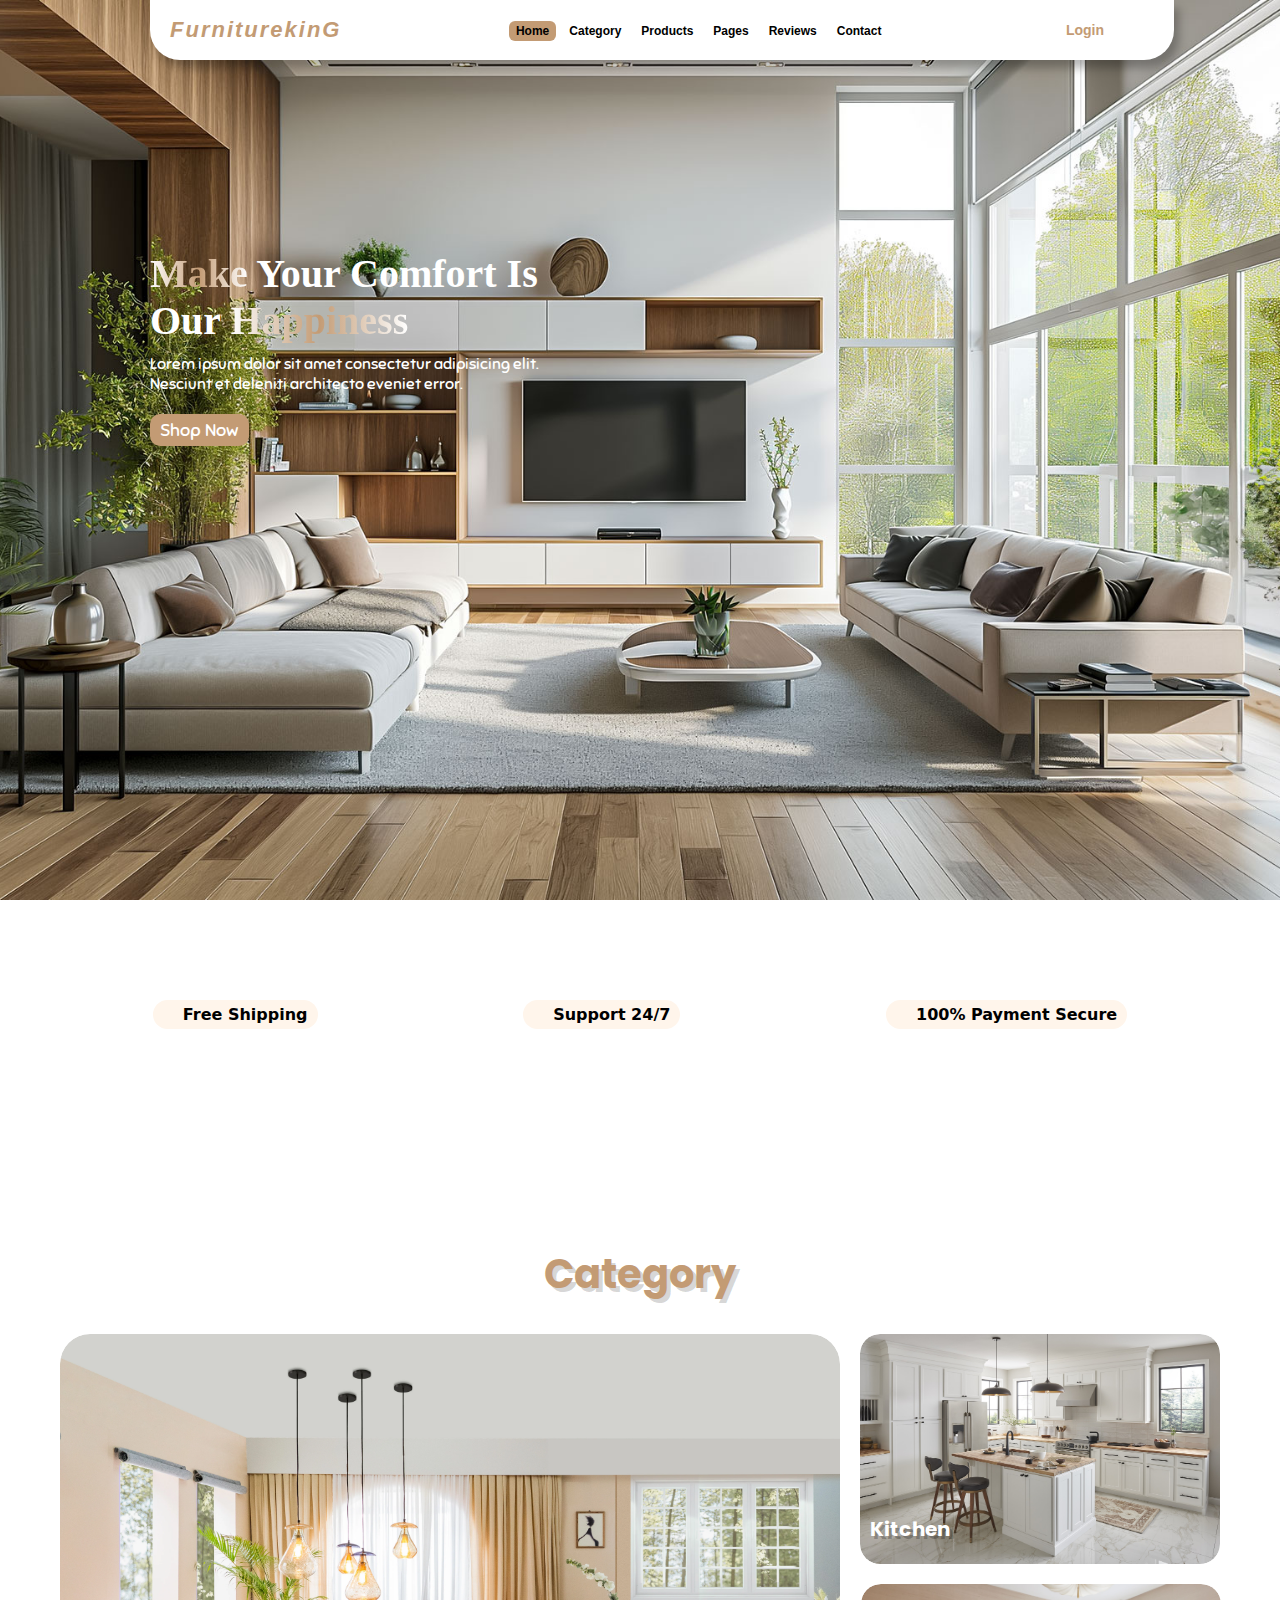
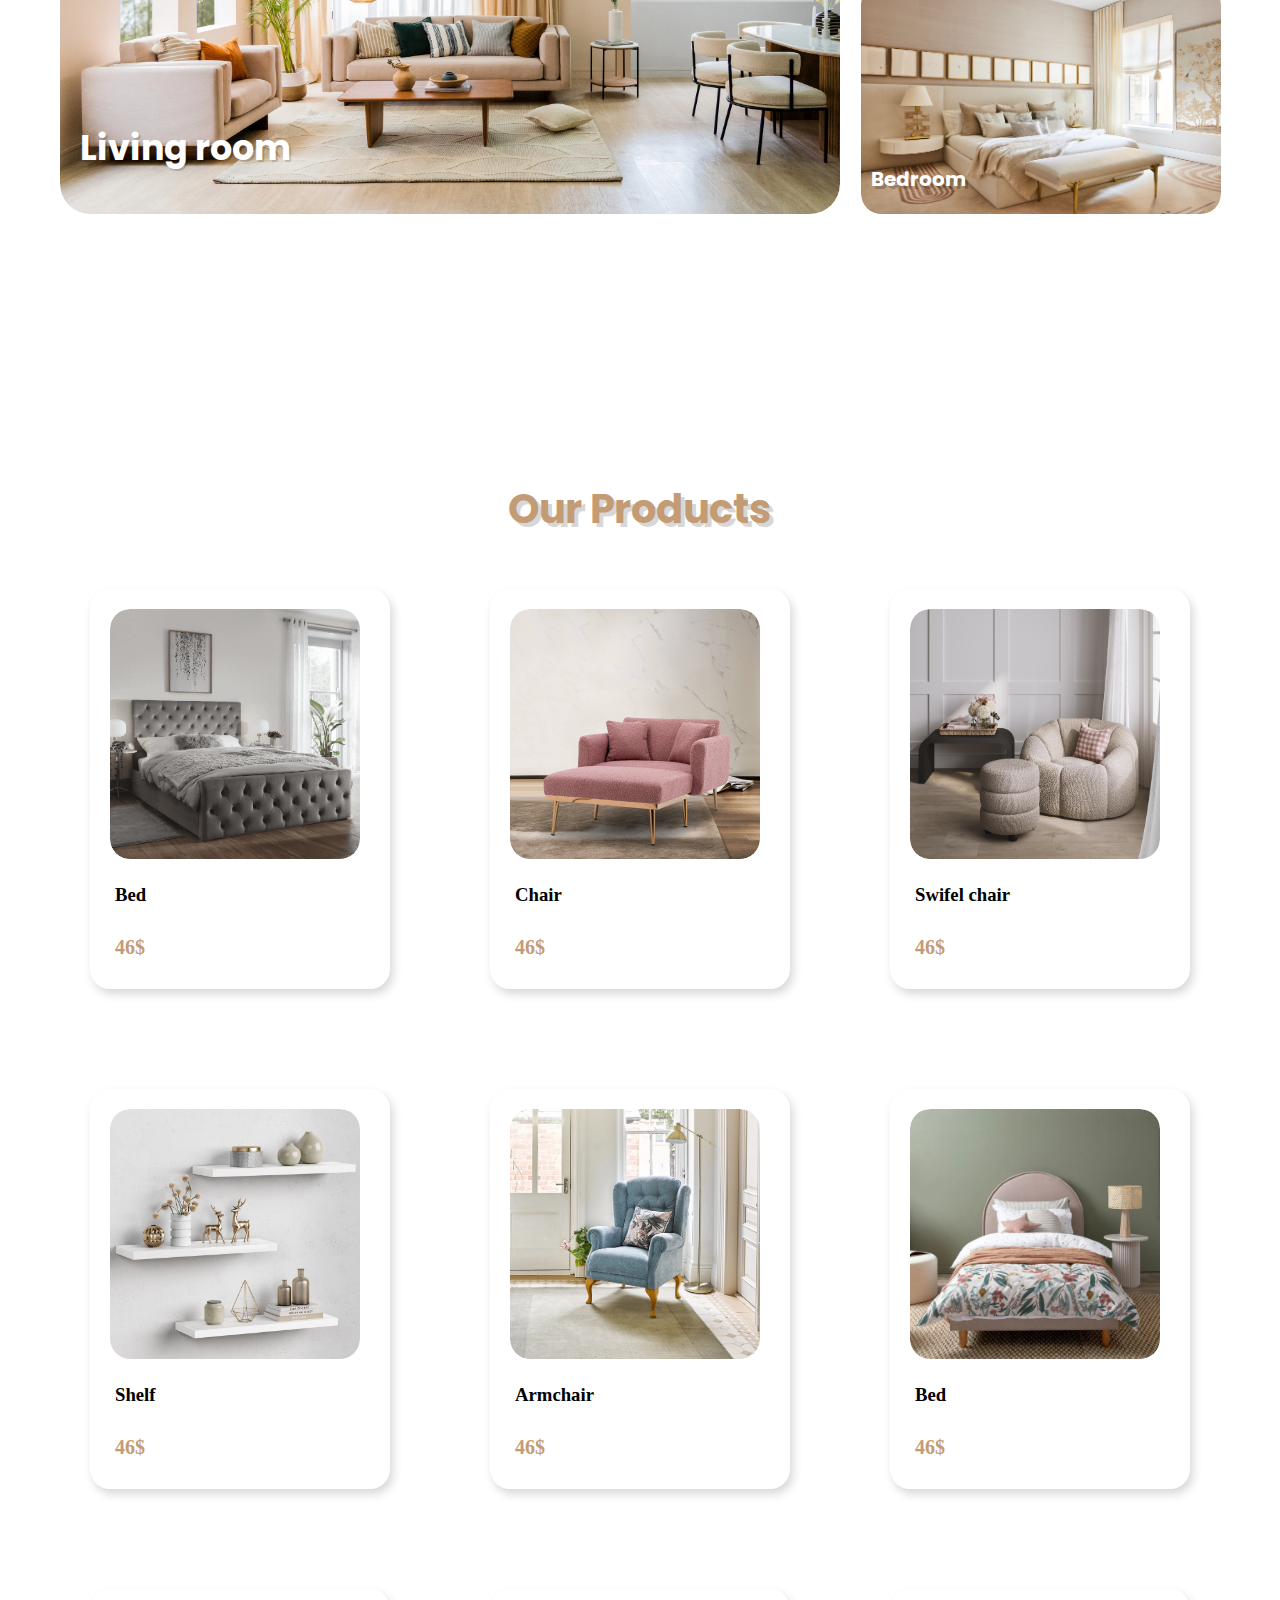
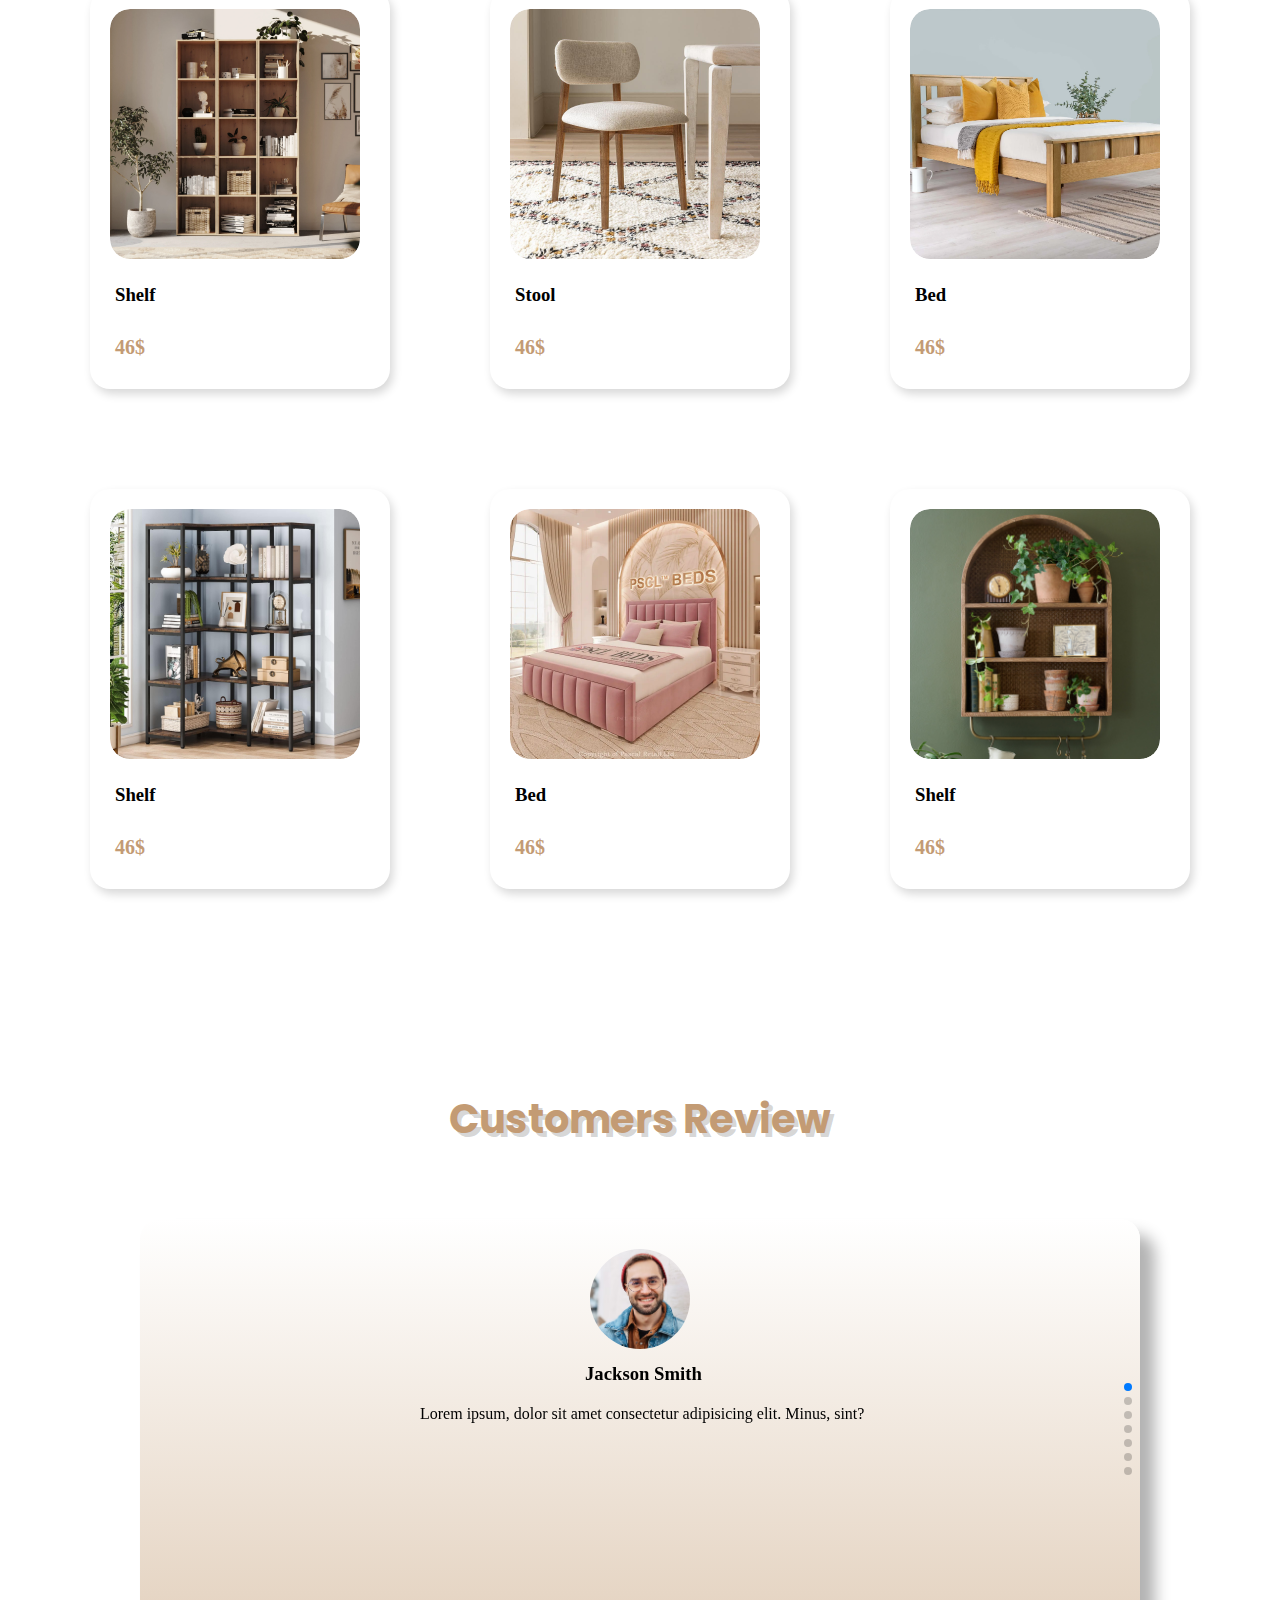
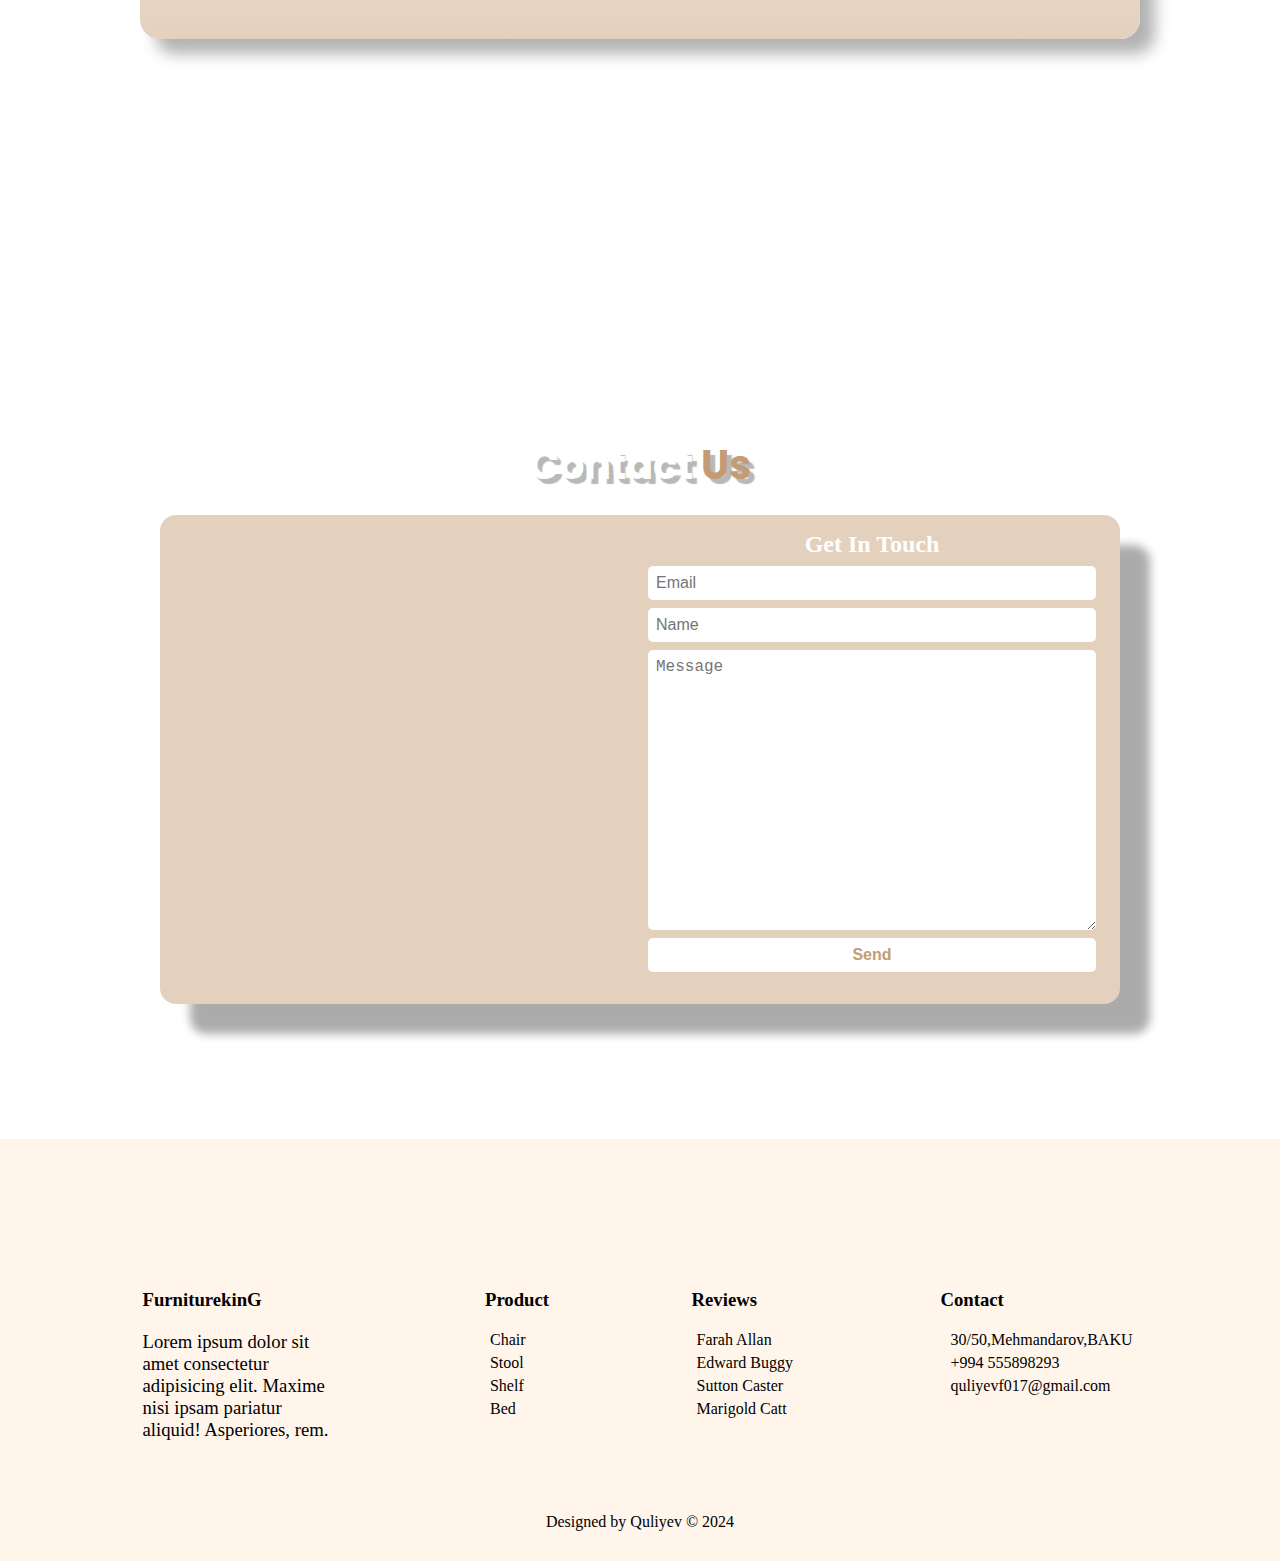
<file: index.html>
<!DOCTYPE html>
<html lang="en">

<head>
    <meta charset="UTF-8">
    <meta name="viewport" content="width=device-width, initial-scale=1.0">
    <title>FurniturekinG</title>
    <link rel="stylesheet" href="./src/css/main.css">
    <link rel="stylesheet" href="https://cdnjs.cloudflare.com/ajax/libs/font-awesome/6.7.1/css/all.min.css"
        integrity="sha512-5Hs3dF2AEPkpNAR7UiOHba+lRSJNeM2ECkwxUIxC1Q/FLycGTbNapWXB4tP889k5T5Ju8fs4b1P5z/iB4nMfSQ=="
        crossorigin="anonymous" referrerpolicy="no-referrer" />
    <link rel="stylesheet" href="https://cdn.jsdelivr.net/npm/swiper@11/swiper-bundle.min.css" />
</head>

<body>
    <div class="nav">
        <div class="nav_left">
            <h1> FurniturekinG<i style="color: rgba(195, 155, 116); font-size: 10px;" class="fa-solid fa-crown"></i>
            </h1>
        </div>
        <div id="menu_content" class="nav_right">
            <ul>
                <i id="close_menu" class="fa-solid fa-x"></i>
                <li><a class="link active_navbar" href="#Home">Home</a></li>
                <li><a class="link" href="#Category">Category</a></li>
                <li><a class="link" href="#Products">Products</a></li>
                <li>
                    <a class="drop link" href="">Pages <i class="fa-solid fa-caret-down"></i></a>
                    <div class="dropdown">
                        <ul>
                            <li class="drop13"><a href="./src/html/About.html">About</a></li>
                            <li class="drop13"><a href="./src/html/brands.html">Brands</a></li>
                            <li class="drop13"><a href="./src/html/faqs.html">FAQs</a></li>
                        </ul>
                    </div>
                </li>
                <li class="margina"><a class="link" href="#Reviews">Reviews</a></li>
                <li><a class="link" href="#Contact">Contact</a></li>
            </ul>
        </div>
        <div class="Login">
            <a id="login" href="./src/html/Login.html">Login</a>
            <i id="menu_btn" class="fa-solid fa-bars"></i>
        </div>

    </div>

    <div class="section1" id="Home">
        <div class="section1_content">
            <h1><u>Make</u> Your Comfort Is Our <u>Happiness</u></h1>
            <p>Lorem ipsum dolor sit amet consectetur adipisicing elit. Nesciunt et deleniti architecto eveniet error.
            </p>
            <button class="btn"><a href="#Products">Shop Now</a></button>
        </div>
    </div>

    <div class="section2">
        <div class="section2_part">
            <i class="fa-solid fa-plane"></i>
            <h3>Free Shipping</h3>
        </div>
        <div class="section2_part">
            <i class="fa-solid fa-info"></i>
            <h3>Support 24/7</h3>
        </div>
        <div class="section2_part">
            <i class="fa-regular fa-credit-card"></i>
            <h3>100% Payment Secure</h3>
        </div>
    </div>

    <div class="section3" id="Category">
        <h1>Category</h1>
        <div class="section3_container">
            <div class="section3_left">
                <img class="image3_1" src="./src/assest/images/living room.webp" alt="">
                <h2 class="text1">Living room</h2>
            </div>
            <div class="section3_right">
                <div class="section3_right_part">
                    <img class="image3_2" src="./src/assest/images/kitchen2.jpg" alt="">
                    <h3 class="text2">Kitchen</h3>
                </div>
                <div class="section3_right_part part2">
                    <img class="image3_3" src="./src/assest/images/bedroom.jpg" alt="">
                    <h3 class="text2">Bedroom</h3>
                </div>
            </div>
        </div>
    </div>

    <div class="section4" id="Products">
        <h1>Our Products</h1>
        <div class="section4_shop">
            <div class="section4_card">
                <div class="imageh">
                    <img src="./src/assest/images/card8.webp" alt="">
                </div>
                <div class="section4_card_content">
                    <h3>Bed</h3>
                    <div class="section4_icons">
                        <i class="fa-solid fa-star"></i><i class="fa-solid fa-star"></i><i
                            class="fa-solid fa-star"></i><i class="fa-regular fa-star-half-stroke"></i><i
                            class="fa-regular fa-star"></i>
                    </div>
                </div>
                <div class="card_footer">
                    <p>46$</p><i class="fa-solid fa-cart-shopping"></i>
                </div>
            </div>
            <div class="section4_card">
                <div class="imageh">
                    <img src="./src/assest/images/card2.jpg" alt="">
                </div>
                <div class="section4_card_content">
                    <h3>Chair</h3>
                    <div class="section4_icons">
                        <i class="fa-solid fa-star"></i><i class="fa-solid fa-star"></i><i
                            class="fa-regular fa-star-half-stroke"></i><i class="fa-regular fa-star"></i><i
                            class="fa-regular fa-star"></i>
                    </div>
                </div>
                <div class="card_footer">
                    <p>46$</p><i class="fa-solid fa-cart-shopping"></i>
                </div>
            </div>
            <div class="section4_card">
                <div class="imageh">
                    <img src="./src/assest/images/card5.jpg" alt="">
                </div>
                <div class="section4_card_content">
                    <h3>Swifel chair</h3>
                    <div class="section4_icons">
                        <i class="fa-solid fa-star"></i><i class="fa-solid fa-star"></i><i
                            class="fa-solid fa-star"></i><i class="fa-solid fa-star"></i><i
                            class="fa-regular fa-star-half-stroke"></i>
                    </div>
                </div>
                <div class="card_footer">
                    <p>46$</p><i class="fa-solid fa-cart-shopping"></i>
                </div>
            </div>
            <div class="section4_card">
                <div class="imageh">
                    <img src="./src/assest/images/card11.jpg" alt="">
                </div>
                <div class="section4_card_content">
                    <h3>Shelf</h3>
                    <div class="section4_icons">
                        <i class="fa-solid fa-star"></i><i class="fa-solid fa-star"></i><i
                            class="fa-solid fa-star"></i><i class="fa-regular fa-star"></i><i
                            class="fa-regular fa-star"></i>
                    </div>
                </div>
                <div class="card_footer">
                    <p>46$</p><i class="fa-solid fa-cart-shopping"></i>
                </div>
            </div>
            <div class="section4_card">
                <div class="imageh">
                    <img src="./src/assest/images/armchair.webp" alt="">
                </div>
                <div class="section4_card_content">
                    <h3>Armchair</h3>
                    <div class="section4_icons">
                        <i class="fa-solid fa-star"></i><i class="fa-solid fa-star"></i><i
                            class="fa-solid fa-star"></i><i class="fa-regular fa-star"></i><i
                            class="fa-regular fa-star"></i>
                    </div>
                </div>
                <div class="card_footer">
                    <p>46$</p><i class="fa-solid fa-cart-shopping"></i>
                </div>
            </div>
            <div class="section4_card">
                <div class="imageh">
                    <img src="./src/assest/images/card9.webp" alt="">
                </div>
                <div class="section4_card_content">
                    <h3>Bed</h3>
                    <div class="section4_icons">
                        <i class="fa-solid fa-star"></i><i class="fa-solid fa-star"></i><i
                            class="fa-solid fa-star"></i><i class="fa-regular fa-star-half-stroke"></i><i
                            class="fa-regular fa-star"></i>
                    </div>
                </div>
                <div class="card_footer">
                    <p>46$</p><i class="fa-solid fa-cart-shopping"></i>
                </div>
            </div>
            <div class="section4_card">
                <div class="imageh">
                    <img src="./src/assest/images/card12.webp" alt="">
                </div>
                <div class="section4_card_content">
                    <h3>Shelf</h3>
                    <div class="section4_icons">
                        <i class="fa-solid fa-star"></i><i class="fa-solid fa-star"></i><i
                            class="fa-solid fa-star"></i><i class="fa-regular fa-star"></i><i
                            class="fa-regular fa-star"></i>
                    </div>
                </div>
                <div class="card_footer">
                    <p>46$</p><i class="fa-solid fa-cart-shopping"></i>
                </div>
            </div>
            <div class="section4_card">
                <div class="imageh">
                    <img src="./src/assest/images/card6.jpg" alt="">
                </div>
                <div class="section4_card_content">
                    <h3>Stool</h3>
                    <div class="section4_icons">
                        <i class="fa-solid fa-star"></i><i class="fa-solid fa-star"></i><i
                            class="fa-regular fa-star"></i><i class="fa-regular fa-star"></i><i
                            class="fa-regular fa-star"></i>
                    </div>
                </div>
                <div class="card_footer">
                    <p>46$</p><i class="fa-solid fa-cart-shopping"></i>
                </div>
            </div>
            <div class="section4_card">
                <div class="imageh">
                    <img src="./src/assest/images/card10.webp" alt="">
                </div>
                <div class="section4_card_content">
                    <h3>Bed</h3>
                    <div class="section4_icons">
                        <i class="fa-solid fa-star"></i><i class="fa-solid fa-star"></i><i
                            class="fa-solid fa-star"></i><i class="fa-regular fa-star-half-stroke"></i><i
                            class="fa-regular fa-star"></i>
                    </div>
                </div>
                <div class="card_footer">
                    <p>46$</p><i class="fa-solid fa-cart-shopping"></i>
                </div>
            </div>
            <div class="section4_card">
                <div class="imageh">
                    <img src="./src/assest/images/card14.jpg" alt="">
                </div>
                <div class="section4_card_content">
                    <h3>Shelf</h3>
                    <div class="section4_icons">
                        <i class="fa-solid fa-star"></i><i class="fa-solid fa-star"></i><i
                            class="fa-solid fa-star"></i><i class="fa-regular fa-star-half-stroke"></i><i
                            class="fa-regular fa-star"></i>
                    </div>
                </div>
                <div class="card_footer">
                    <p>46$</p><i class="fa-solid fa-cart-shopping"></i>
                </div>
            </div>
            <div class="section4_card">
                <div class="imageh">
                    <img src="./src/assest/images/card16.webp" alt="">
                </div>
                <div class="section4_card_content">
                    <h3>Bed</h3>
                    <div class="section4_icons">
                        <i class="fa-solid fa-star"></i><i class="fa-solid fa-star"></i><i
                            class="fa-solid fa-star"></i><i class="fa-solid fa-star"></i><i
                            class="fa-regular fa-star"></i>
                    </div>
                </div>
                <div class="card_footer">
                    <p>46$</p><i class="fa-solid fa-cart-shopping"></i>
                </div>
            </div>
            <div class="section4_card">
                <div class="imageh">
                    <img src="./src/assest/images/card15.jpg" alt="">
                </div>
                <div class="section4_card_content">
                    <h3>Shelf</h3>
                    <div class="section4_icons">
                        <i class="fa-solid fa-star"></i><i class="fa-solid fa-star"></i><i
                            class="fa-solid fa-star"></i><i class="fa-regular fa-star"></i><i
                            class="fa-regular fa-star"></i>
                    </div>
                </div>
                <div class="card_footer">
                    <p>46$</p><i class="fa-solid fa-cart-shopping"></i>
                </div>
            </div>
        </div>
    </div>

    <div class="section5" id="Reviews">
        <h1>Customers Review</h1>
        <div class="swiper mySwiper">
            <div class="section5_content swiper-wrapper">
                <div class="section5_card swiper-slide">
                    <img src="./src/assest/images/profile5.avif" alt="">
                    <h3>Jackson Smith</h3>
                    <div class="section5_icons">
                        <i class="fa-solid fa-star"></i><i class="fa-solid fa-star"></i><i
                            class="fa-solid fa-star"></i><i class="fa-solid fa-star"></i><i
                            class="fa-regular fa-star-half-stroke"></i>
                    </div>
                    <p>Lorem ipsum, dolor sit amet consectetur adipisicing elit. Minus, sint?</p>
                </div>
                <div class="section5_card swiper-slide">
                    <img src="./src/assest/images/profile7.jpg" alt="">
                    <h3>Jemma Anson</h3>
                    <div class="section5_icons">
                        <i class="fa-solid fa-star"></i><i class="fa-solid fa-star"></i><i
                            class="fa-solid fa-star"></i><i class="fa-solid fa-star"></i><i
                            class="fa-regular fa-star-half-stroke"></i>
                    </div>
                    <p>Lorem ipsum, dolor sit amet consectetur adipisicing elit. Minus, sint?</p>
                </div>
                <div class="section5_card swiper-slide">
                    <img src="./src/assest/images/profile3.avif" alt="">
                    <h3>Hazel Babs</h3>
                    <div class="section5_icons">
                        <i class="fa-solid fa-star"></i><i class="fa-solid fa-star"></i><i
                            class="fa-solid fa-star"></i><i class="fa-regular fa-star-half-stroke"></i><i
                            class="fa-regular fa-star"></i>
                    </div>
                    <p>Lorem ipsum, dolor sit amet consectetur adipisicing elit. Minus, sint?</p>
                </div>
                <div class="section5_card swiper-slide">
                    <img src="./src/assest/images/profile6.jpg" alt="">
                    <h3>Farah Allan</h3>
                    <div class="section5_icons">
                        <i class="fa-solid fa-star"></i><i class="fa-solid fa-star"></i><i
                            class="fa-solid fa-star"></i><i class="fa-regular fa-star"></i><i
                            class="fa-regular fa-star"></i>
                    </div>
                    <p>Lorem ipsum, dolor sit amet consectetur adipisicing elit. Minus, sint?</p>
                </div>
                <div class="section5_card swiper-slide">
                    <img src="./src/assest/images/profile1.webp" alt="">
                    <h3>Edward Buggy</h3>
                    <div class="section5_icons">
                        <i class="fa-solid fa-star"></i><i class="fa-solid fa-star"></i><i
                            class="fa-solid fa-star"></i><i class="fa-regular fa-star"></i><i
                            class="fa-regular fa-star"></i>
                    </div>
                    <p>Lorem ipsum, dolor sit amet consectetur adipisicing elit. Minus, sint?</p>
                </div>
                <div class="section5_card swiper-slide">
                    <img src="./src/assest/images/profile2.webp" alt="">
                    <h3>Sutton Caster</h3>
                    <div class="section5_icons">
                        <i class="fa-solid fa-star"></i><i class="fa-solid fa-star"></i><i
                            class="fa-solid fa-star"></i><i class="fa-solid fa-star"></i><i
                            class="fa-solid fa-star-half-stroke"></i>
                    </div>
                    <p>Lorem ipsum, dolor sit amet consectetur adipisicing elit. Minus, sint?</p>
                </div>
                <div class="section5_card swiper-slide">
                    <img src="./src/assest/images/profile4.avif" alt="">
                    <h3>Marigold Catt</h3>
                    <div class="section5_icons">
                        <i class="fa-solid fa-star"></i><i class="fa-solid fa-star"></i><i
                            class="fa-solid fa-star"></i><i class="fa-solid fa-star"></i><i
                            class="fa-regular fa-star"></i>
                    </div>
                    <p>Lorem ipsum, dolor sit amet consectetur adipisicing elit. Minus, sint?</p>
                </div>
            </div>

            <div class="swiper-pagination"></div>
        </div>
    </div>

    <div class="section6" id="Contact">
        <div class="section6_content">
            <h1>Contact <span>Us</span>
            </h1>
            <div class="section6_container">
                <div class="section6_map"><iframe
                        src="https://www.google.com/maps/embed?pb=!1m18!1m12!1m3!1d3039.6907094785565!2d49.967529398619256!3d40.37138186370242!2m3!1f0!2f0!3f0!3m2!1i1024!2i768!4f13.1!3m3!1m2!1s0x4030651059cde5b9%3A0xf87ea89a37d5e64c!2sSheshXana!5e0!3m2!1saz!2saz!4v1730811019675!5m2!1saz!2saz"
                        width="100%" height="auto" style="border:0;" allowfullscreen="" loading="lazy"
                        referrerpolicy="no-referrer-when-downgrade"></iframe></div>
                <div class="form-container">
                    <h2>Get In Touch</h2>
                    <form class="form">
                        <input class="btn" id="email" type="email" placeholder="Email" required>
                        <input class="btn" id="ad" type="text" placeholder="Name" required>
                        <textarea class="btn" id="mesaj" placeholder="Message" required></textarea>
                        <button class="btn" id="btn">Send<i class="fa-solid fa-paper-plane"></i></button>
                    </form>
                </div>
            </div>
        </div>
    </div>

    <div class="footer">
        <div class="footer_se1">
            <div class="footer_part1">
                <h3> FurniturekinG<i style="color: rgba(195, 155, 116); font-size: 10px;" class="fa-solid fa-crown"></i>
                    <p>Lorem ipsum dolor sit amet consectetur adipisicing elit. Maxime nisi ipsam pariatur aliquid!
                        Asperiores, rem.</p>
                    <div class="social">
                        <i class="fa-brands fa-facebook-f"></i>
                        <i class="fa-brands fa-twitter"></i>
                        <i class="fa-brands fa-linkedin-in"></i>
                        <i class="fa-brands fa-square-instagram"></i>
                    </div>
            </div>


            <div class="footer_part1">
                <h3>Product</h3>
                <ul>
                    <li>Chair</li>
                    <li>Stool</li>
                    <li>Shelf</li>
                    <li>Bed</li>
                </ul>
            </div>

            <div class="footer_part1">
                <h3>Reviews</h3>
                <ul>
                    <li>Farah Allan</li>
                    <li>Edward Buggy</li>
                    <li>Sutton Caster</li>
                    <li>Marigold Catt</li>
                </ul>
            </div>

            <div class="footer_part1">
                <h3>Contact</h3>
                <ul>
                    <li><i class="fa-solid fa-location-dot"></i>30/50,Mehmandarov,BAKU</li>
                    <li><i class="fa-solid fa-phone"></i>+994 555898293</li>
                    <li><i class="fa-solid fa-envelope"></i>quliyevf017@gmail.com</li>
                </ul>
            </div>

        </div>

        <div class="footer_se2">
            <p>Designed by Quliyev © 2024</p>
        </div>
    </div>



    <script src="https://cdn.jsdelivr.net/npm/swiper@11/swiper-bundle.min.js"></script>
    <script src="./src/js/main.js"></script>
    <script src="./src/js/menubar.js"></script>
</body>

</html>
</file>
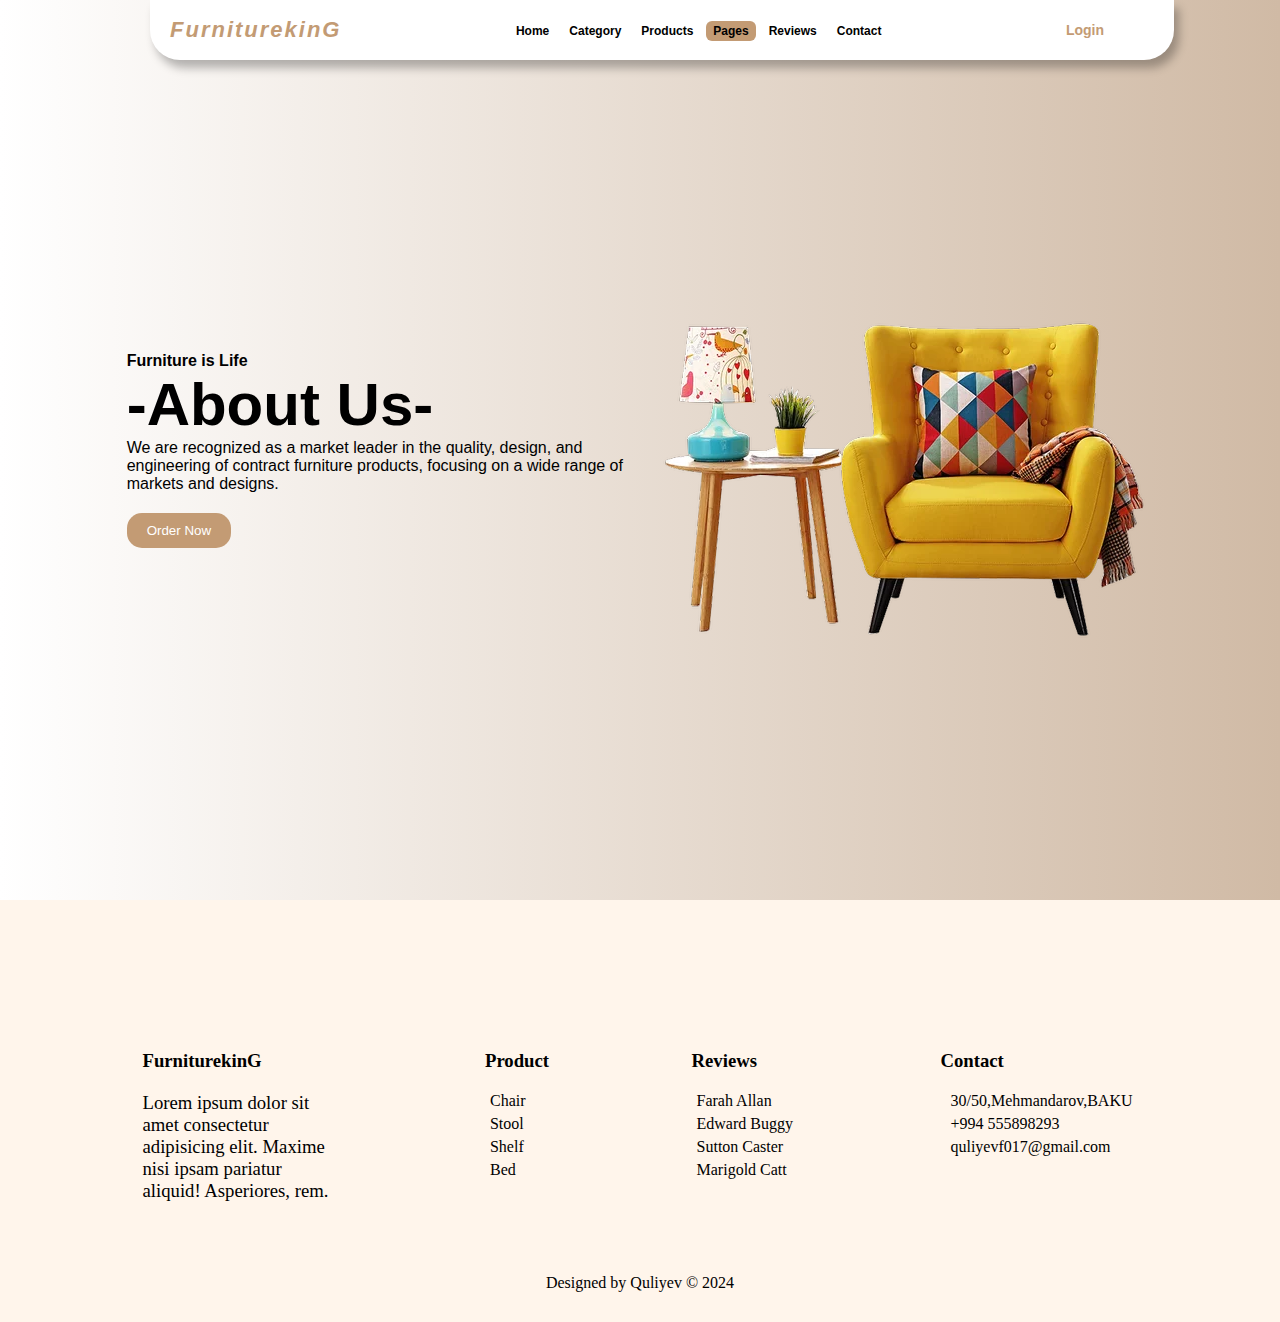
<file: src/html/About.html>
<!DOCTYPE html>
<html lang="en">

<head>
    <meta charset="UTF-8">
    <meta name="viewport" content="width=device-width, initial-scale=1.0">
    <title>About Us</title>
    <link rel="stylesheet" href="../css/about.css">
    <link rel="stylesheet" href="https://cdnjs.cloudflare.com/ajax/libs/font-awesome/6.7.1/css/all.min.css"
        integrity="sha512-5Hs3dF2AEPkpNAR7UiOHba+lRSJNeM2ECkwxUIxC1Q/FLycGTbNapWXB4tP889k5T5Ju8fs4b1P5z/iB4nMfSQ=="
        crossorigin="anonymous" referrerpolicy="no-referrer" />
</head>

<body>
    <div class="nav">
        <div class="nav_left">
            <h1> FurniturekinG<i style="color: rgba(195, 155, 116); font-size: 10px;" class="fa-solid fa-crown"></i>
            </h1>
        </div>
        <div class="nav_right">
            <ul>
                <li><a class="link" href="../../index.html">Home</a></li>
                <li><a class="link" href="../../index.html #Category">Category</a></li>
                <li><a class="link" href="../../index.html #Products">Products</a></li>
                <li>
                    <a class="drop link active_navbar" href="">Pages <i class="fa-solid fa-caret-down"></i></a>
                    <div class="dropdown">
                        <ul>
                            <li><a class="link active_navbar" href="../html/About.html">About</a></li>
                            <li><a class="link" href="../html/brands.html">Brands</a></li>
                            <li><a class="link" href="./faqs.html">FAQs</a></li>
                        </ul>
                    </div>
                </li>
                <li><a class="link" href="../../index.html #Reviews">Reviews</a></li>
                <li><a class="link" href="../../index.html #Contact">Contact</a></li>
            </ul>
        </div>
        <div class="Login">
            <a class="link" href="../html/Login.html">Login</a>
            <i id="menu_btn" class="fa-solid fa-bars"></i>
        </div>

    </div>
    <div class="about">
        <div class="about_left">
            <h4>Furniture is Life</h4>
            <h1>-About Us-</h1>
            <p>We are recognized as a market leader in the quality, design, and engineering of contract furniture
                products, focusing on a wide range of markets and designs.</p>

            <a href="../../index.html #Products"><button class="btn"> Order Now</button></a>

        </div>

        <div class="about_right">

        </div>

    </div>


    <div class="footer">
        <div class="footer_se1">
            <div class="footer_part1">
                <h3> FurniturekinG<i style="color: rgba(195, 155, 116); font-size: 10px;" class="fa-solid fa-crown"></i>
                    <p>Lorem ipsum dolor sit amet consectetur adipisicing elit. Maxime nisi ipsam pariatur aliquid!
                        Asperiores, rem.</p>
                    <div class="social">
                        <i class="fa-brands fa-facebook-f"></i>
                        <i class="fa-brands fa-twitter"></i>
                        <i class="fa-brands fa-linkedin-in"></i>
                        <i class="fa-brands fa-square-instagram"></i>
                    </div>
            </div>


            <div class="footer_part1">
                <h3>Product</h3>
                <ul>
                    <li>Chair</li>
                    <li>Stool</li>
                    <li>Shelf</li>
                    <li>Bed</li>
                </ul>
            </div>

            <div class="footer_part1">
                <h3>Reviews</h3>
                <ul>
                    <li>Farah Allan</li>
                    <li>Edward Buggy</li>
                    <li>Sutton Caster</li>
                    <li>Marigold Catt</li>
                </ul>
            </div>

            <div class="footer_part1">
                <h3>Contact</h3>
                <ul>
                    <li><i class="fa-solid fa-location-dot"></i>30/50,Mehmandarov,BAKU</li>
                    <li><i class="fa-solid fa-phone"></i>+994 555898293</li>
                    <li><i class="fa-solid fa-envelope"></i>quliyevf017@gmail.com</li>
                </ul>
            </div>

        </div>

        <div class="footer_se2">
            <p>Designed by Quliyev © 2024</p>
        </div>
    </div>


    <script src="https://cdn.jsdelivr.net/npm/swiper@11/swiper-bundle.min.js"></script>
    <script src="../js/main.js"></script>
    <script src="../js/menubar.js"></script>
</body>

</html>
</file>
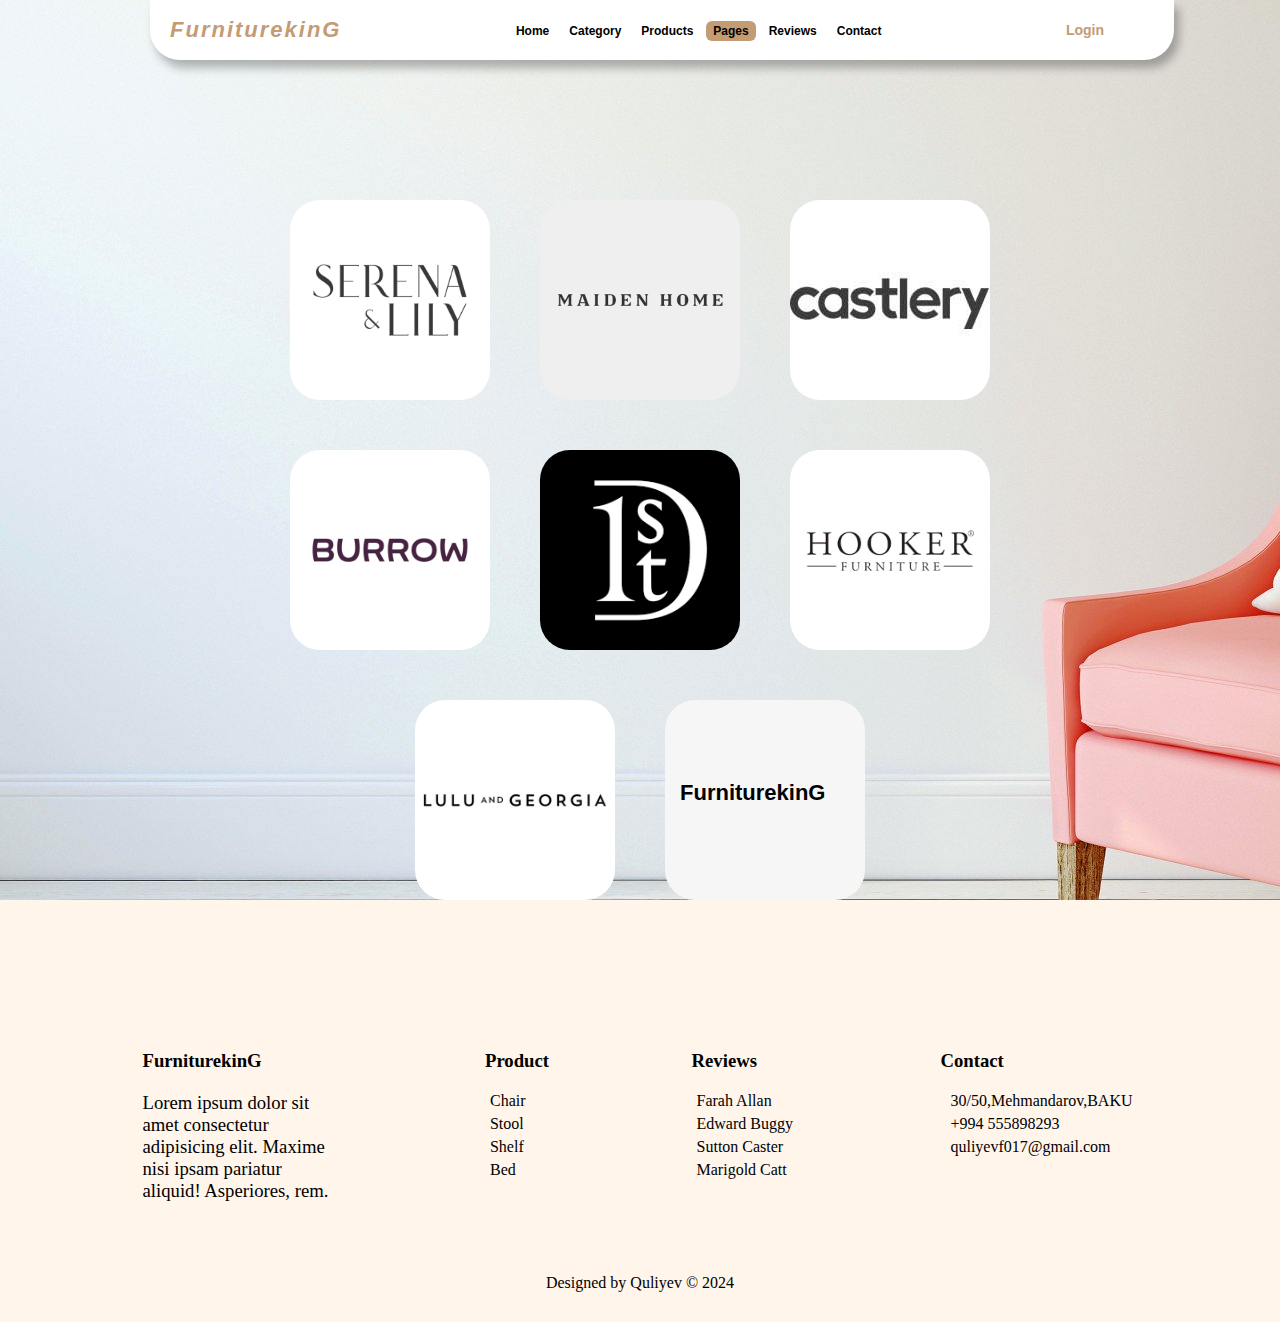
<file: src/html/brands.html>
<!DOCTYPE html>
<html lang="en">

<head>
    <meta charset="UTF-8">
    <meta name="viewport" content="width=device-width, initial-scale=1.0">
    <title>Brands</title>
    <link rel="stylesheet" href="../css/brands.css">
    <link rel="stylesheet" href="https://cdnjs.cloudflare.com/ajax/libs/font-awesome/6.7.1/css/all.min.css"
        integrity="sha512-5Hs3dF2AEPkpNAR7UiOHba+lRSJNeM2ECkwxUIxC1Q/FLycGTbNapWXB4tP889k5T5Ju8fs4b1P5z/iB4nMfSQ=="
        crossorigin="anonymous" referrerpolicy="no-referrer" />
</head>

<body>
    <div class="nav">
        <div class="nav_left">
            <h1> FurniturekinG<i style="color: rgba(195, 155, 116); font-size: 10px;" class="fa-solid fa-crown"></i>
            </h1>
        </div>
        <div class="nav_right">
            <ul>
                <li><a class="link" href="../../index.html">Home</a></li>
                <li><a class="link" href="../../index.html #Category">Category</a></li>
                <li><a class="link" href="../../index.html #Products">Products</a></li>
                <li>
                    <a class="drop link active_navbar" href="">Pages <i class="fa-solid fa-caret-down"></i></a>
                    <div class="dropdown">
                        <ul>
                            <li><a class="link" href="../html/About.html">About</a></li>
                            <li><a class="link active_navbar" href="../html/brands.html">Brands</a></li>
                            <li><a class="link" href="./faqs.html">FAQs</a></li>
                        </ul>
                    </div>
                </li>
                <li><a class="link" href="../../index.html #Reviews">Reviews</a></li>
                <li><a class="link" href="../../index.html #Contact">Contact</a></li>
            </ul>
        </div>
        <div class="Login">
            <a class="link" href="../html/Login.html">Login</a>
            <i id="menu_btn" class="fa-solid fa-bars"></i>
        </div>
    </div>
    <div class="brands">
        <div class="brand1">
            <img src="../assest/images/brand1.png" alt="">
            <div class="brand_content">
                <p>Serena & Lily is all about relaxed, coastal vibes.</p>
            </div>
        </div>
        <div class="brand1">
            <img src="../assest/images/brand2.jpg" alt="">
            <div class="brand_content">
                <p>Maiden Home is a female-founded and -operated brand based out of New York City. </p>
            </div>
        </div>
        <div class="brand1">
            <img src="../assest/images/brand3.jpeg" alt="">
            <div class="brand_content">
                <p> Castlery is a haven for Mid-Century Modern design, with clean lines and geometric shapes.</p>
            </div>
        </div>
        <div class="brand1">
            <img src="../assest/images/brand4.jpg" alt="">
            <div class="brand_content">
                <p>Burrow not just a designer favorite but an internet-wide favorite.</p>
            </div>
        </div>
        <div class="brand1">
            <img src="../assest/images/brand5.png" alt="">
            <div class="brand_content">
                <p>1stDibs sells luxury items such as high-end furniture for interior design, fine art and jewelry.</p>
            </div>
        </div>
        <div class="brand1">
            <img src="../assest/images/brand6.jpg" alt="">
            <div class="brand_content">
                <p>This Amazon brand has a highly-rated piece of furniture for every room in the house. </p>
            </div>
        </div>
        <div class="brand1">
            <img src="../assest/images/brand7.jpg" alt="">
            <div class="brand_content">
                <p>Lulu and Georgia launched in 2012 as a brand offering a playful and trend-forward mix of everything
                    from lighting to furniture. </p>
            </div>
        </div>
        <div class="brand1 ourbrand">
            <h1> FurniturekinG<i style="color: rgba(195, 155, 116); font-size: 10px;" class="fa-solid fa-crown"></i>
            </h1>
            <div class="brand_content">
                <p>Serena & Lily is all about relaxed, coastal vibes.</p>
            </div>
        </div>
    </div>



    <div class="footer">
        <div class="footer_se1">
            <div class="footer_part1">
                <h3> FurniturekinG<i style="color: rgba(195, 155, 116); font-size: 10px;" class="fa-solid fa-crown"></i>
                    <p>Lorem ipsum dolor sit amet consectetur adipisicing elit. Maxime nisi ipsam pariatur aliquid!
                        Asperiores, rem.</p>
                    <div class="social">
                        <i class="fa-brands fa-facebook-f"></i>
                        <i class="fa-brands fa-twitter"></i>
                        <i class="fa-brands fa-linkedin-in"></i>
                        <i class="fa-brands fa-square-instagram"></i>
                    </div>
            </div>


            <div class="footer_part1">
                <h3>Product</h3>
                <ul>
                    <li>Chair</li>
                    <li>Stool</li>
                    <li>Shelf</li>
                    <li>Bed</li>
                </ul>
            </div>

            <div class="footer_part1">
                <h3>Reviews</h3>
                <ul>
                    <li>Farah Allan</li>
                    <li>Edward Buggy</li>
                    <li>Sutton Caster</li>
                    <li>Marigold Catt</li>
                </ul>
            </div>

            <div class="footer_part1">
                <h3>Contact</h3>
                <ul>
                    <li><i class="fa-solid fa-location-dot"></i>30/50,Mehmandarov,BAKU</li>
                    <li><i class="fa-solid fa-phone"></i>+994 555898293</li>
                    <li><i class="fa-solid fa-envelope"></i>quliyevf017@gmail.com</li>
                </ul>
            </div>

        </div>

        <div class="footer_se2">
            <p>Designed by Quliyev © 2024</p>
        </div>
    </div>



    <script src="https://cdn.jsdelivr.net/npm/swiper@11/swiper-bundle.min.js"></script>
    <script src="../js/main.js"></script>
    <script src="../js/menubar.js"></script>
</body>

</html>
</file>
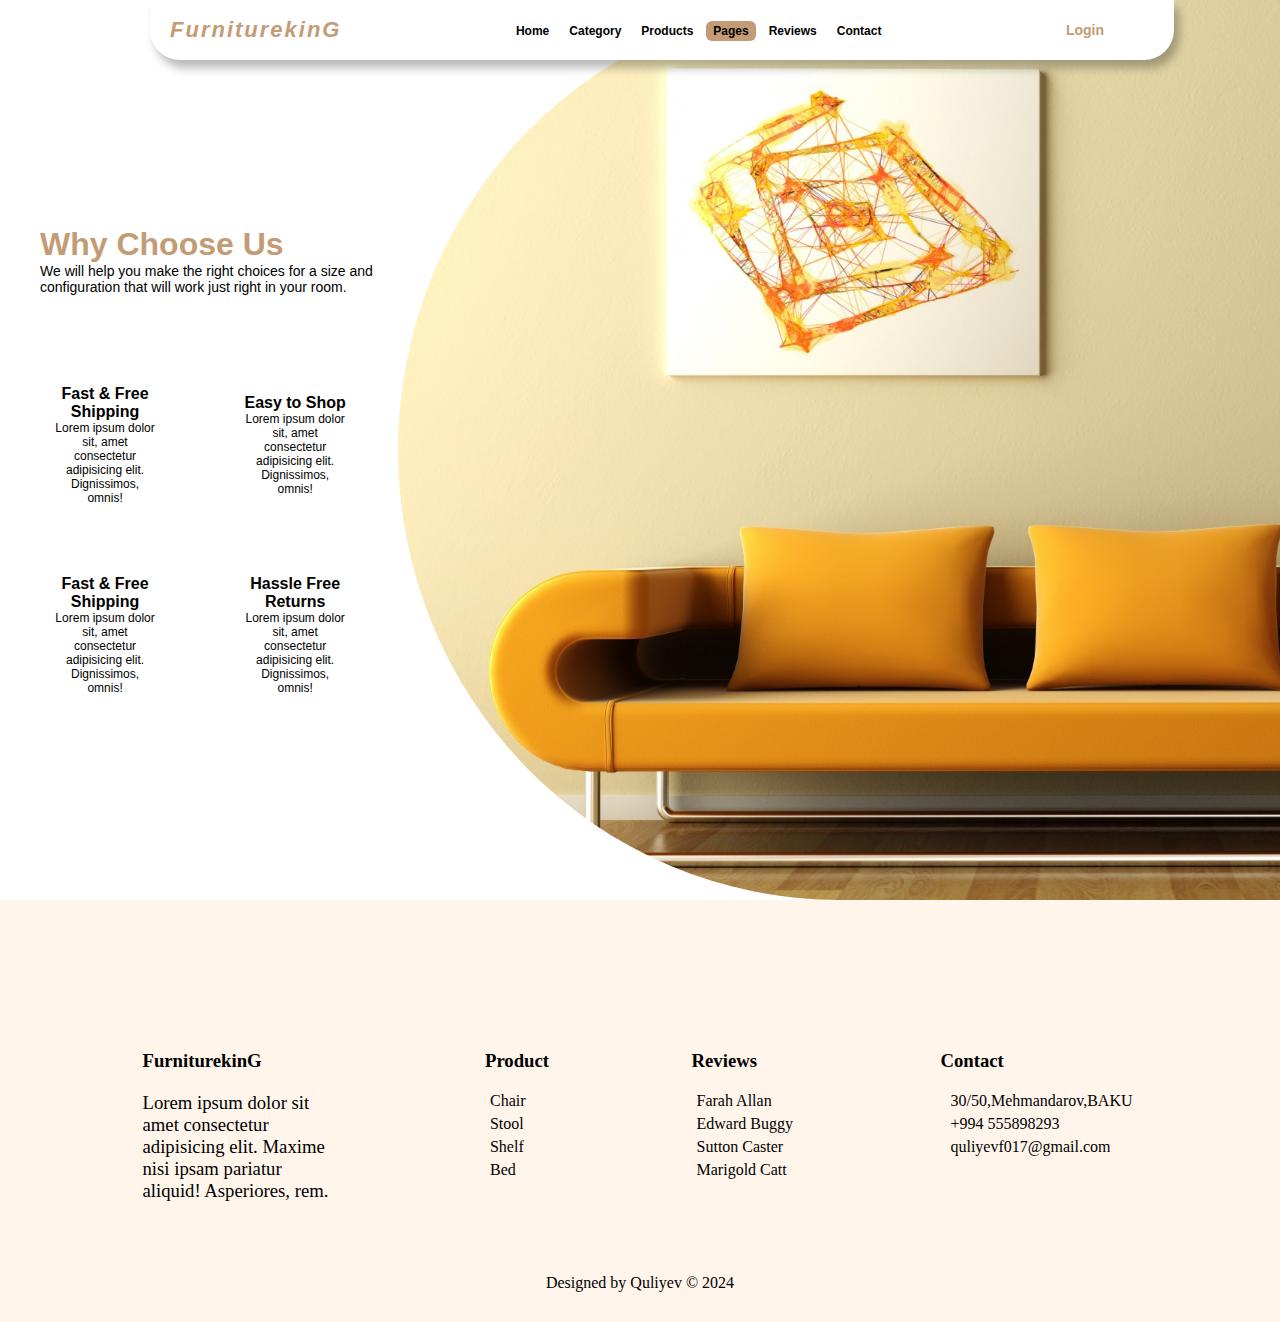
<file: src/html/faqs.html>
<!DOCTYPE html>
<html lang="en">

<head>
    <meta charset="UTF-8">
    <meta name="viewport" content="width=device-width, initial-scale=1.0">
    <title>Faqs</title>
    <link rel="stylesheet" href="../css/faqs.css">
    <link rel="stylesheet" href="https://cdnjs.cloudflare.com/ajax/libs/font-awesome/6.7.1/css/all.min.css"
        integrity="sha512-5Hs3dF2AEPkpNAR7UiOHba+lRSJNeM2ECkwxUIxC1Q/FLycGTbNapWXB4tP889k5T5Ju8fs4b1P5z/iB4nMfSQ=="
        crossorigin="anonymous" referrerpolicy="no-referrer" />
</head>

<body>
    <div class="nav">
        <div class="nav_left">
            <h1> FurniturekinG<i style="color: rgba(195, 155, 116); font-size: 10px;" class="fa-solid fa-crown"></i>
            </h1>
        </div>
        <div class="nav_right">
            <ul>
                <li><a class="link" href="../../index.html">Home</a></li>
                <li><a class="link" href="../../index.html #Category">Category</a></li>
                <li><a class="link" href="../../index.html #Products">Products</a></li>
                <li>
                    <a class="drop link active_navbar" href="">Pages <i class="fa-solid fa-caret-down"></i></a>
                    <div class="dropdown">
                        <ul>
                            <li><a class="link" href="../html/About.html">About</a></li>
                            <li><a class="link" href="../html/brands.html">Brands</a></li>
                            <li><a class="link active_navbar" href="./faqs.html">FAQs</a></li>
                        </ul>
                    </div>
                </li>
                <li><a class="link" href="../../index.html #Reviews">Reviews</a></li>
                <li><a class="link" href="../../index.html #Contact">Contact</a></li>
            </ul>
        </div>
        <div class="Login">
            <a class="link" href="../html/Login.html">Login</a>
            <i id="menu_btn" class="fa-solid fa-bars"></i>
        </div>

    </div>

    <div class="faqs">
        <div class="faqs_left">
            <h1><u>Why Choose Us</u></h1>
            <p>We will help you make the right choices for a size and configuration that will work just right in your
                room.
            </p>
            <div class="faqs_left_content">
                <div class="content1">
                    <i class="fa-solid fa-truck"></i>
                    <h3>Fast & Free Shipping</h3>
                    <p>Lorem ipsum dolor sit, amet consectetur adipisicing elit. Dignissimos, omnis!</p>
                </div>
                <div class="content1">
                    <i class="fa-solid fa-basket-shopping"></i>
                    <h3>Easy to Shop</h3>
                    <p>Lorem ipsum dolor sit, amet consectetur adipisicing elit. Dignissimos, omnis!</p>
                </div>
                <div class="content1">
                    <i class="fa-solid fa-headset"></i>
                    <h3>Fast & Free Shipping</h3>
                    <p>Lorem ipsum dolor sit, amet consectetur adipisicing elit. Dignissimos, omnis!</p>
                </div>
                <div class="content1">
                    <i class="fa-solid fa-arrow-right-arrow-left"></i>
                    <h3>Hassle Free Returns</h3>
                    <p>Lorem ipsum dolor sit, amet consectetur adipisicing elit. Dignissimos, omnis!</p>
                </div>

            </div>

        </div>

        <div class="faqs_right">

        </div>
    </div>



    <div class="footer">
        <div class="footer_se1">
            <div class="footer_part1">
                <h3> FurniturekinG<i style="color: rgba(195, 155, 116); font-size: 10px;" class="fa-solid fa-crown"></i>
                    <p>Lorem ipsum dolor sit amet consectetur adipisicing elit. Maxime nisi ipsam pariatur aliquid!
                        Asperiores, rem.</p>
                    <div class="social">
                        <i class="fa-brands fa-facebook-f"></i>
                        <i class="fa-brands fa-twitter"></i>
                        <i class="fa-brands fa-linkedin-in"></i>
                        <i class="fa-brands fa-square-instagram"></i>
                    </div>
            </div>


            <div class="footer_part1">
                <h3>Product</h3>
                <ul>
                    <li>Chair</li>
                    <li>Stool</li>
                    <li>Shelf</li>
                    <li>Bed</li>
                </ul>
            </div>

            <div class="footer_part1">
                <h3>Reviews</h3>
                <ul>
                    <li>Farah Allan</li>
                    <li>Edward Buggy</li>
                    <li>Sutton Caster</li>
                    <li>Marigold Catt</li>
                </ul>
            </div>

            <div class="footer_part1">
                <h3>Contact</h3>
                <ul>
                    <li><i class="fa-solid fa-location-dot"></i>30/50,Mehmandarov,BAKU</li>
                    <li><i class="fa-solid fa-phone"></i>+994 555898293</li>
                    <li><i class="fa-solid fa-envelope"></i>quliyevf017@gmail.com</li>
                </ul>
            </div>

        </div>

        <div class="footer_se2">
            <p>Designed by Quliyev © 2024</p>
        </div>
    </div>


    <script src="https://cdn.jsdelivr.net/npm/swiper@11/swiper-bundle.min.js"></script>
    <script src="../js/main.js"></script>
    <script src="../js/menubar.js"></script>
</body>

</html>
</file>
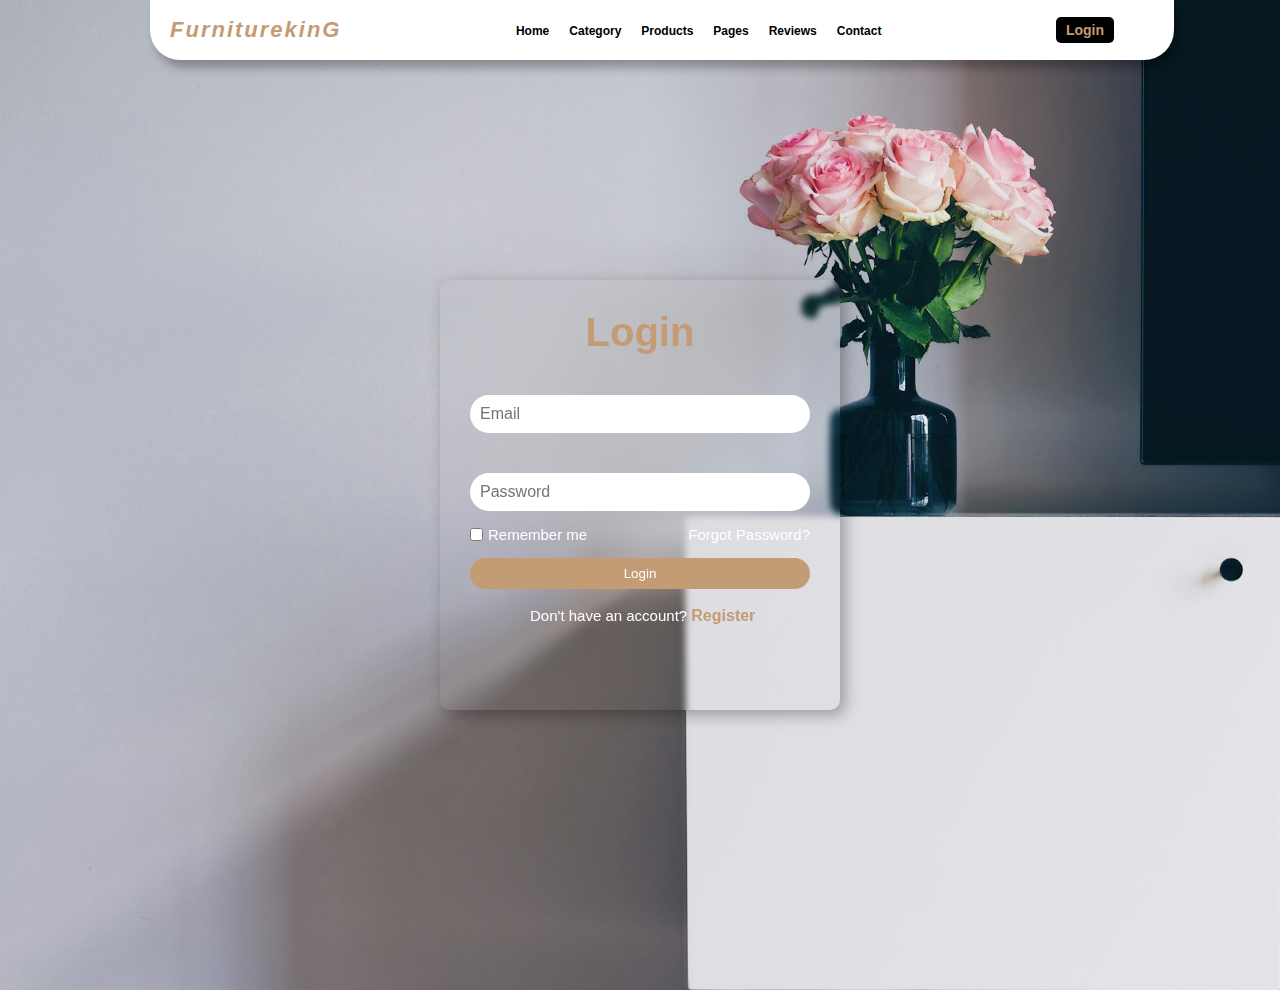
<file: src/html/Login.html>
<!DOCTYPE html>
<html lang="en">

<head>
    <meta charset="UTF-8">
    <meta name="viewport" content="width=device-width, initial-scale=1.0">
    <title>FurniturekinG Login</title>
    <link rel="stylesheet" href="../css/Login.css">
    <link rel="stylesheet" href="https://cdnjs.cloudflare.com/ajax/libs/font-awesome/6.7.1/css/all.min.css"
        integrity="sha512-5Hs3dF2AEPkpNAR7UiOHba+lRSJNeM2ECkwxUIxC1Q/FLycGTbNapWXB4tP889k5T5Ju8fs4b1P5z/iB4nMfSQ=="
        crossorigin="anonymous" referrerpolicy="no-referrer" />
</head>

<body>
    <div class="nav">
        <div class="nav_left">
            <h1> FurniturekinG<i style="color: rgba(195, 155, 116); font-size: 10px;" class="fa-solid fa-crown"></i>
            </h1>
        </div>
        <div class="nav_right">
            <ul>
                <li><a class="link" href="../../index.html">Home</a></li>
                <li><a class="link" href="../../index.html #Category">Category</a></li>
                <li><a class="link" href="../../index.html #Products">Products</a></li>
                <li>
                    <a class="drop link" href="">Pages <i class="fa-solid fa-caret-down"></i></a>
                    <div class="dropdown">
                        <ul>
                            <li><a href="../html/About.html">About</a></li>
                            <li><a href="../html/brands.html">Brands</a></li>
                            <li><a href="../html/faqs.html">FAQs</a></li>
                        </ul>
                    </div>
                </li>
                <li><a class="link" href="../../index.html #Reviews">Reviews</a></li>
                <li><a class="link" href="../../index.html #Contact">Contact</a></li>
            </ul>
        </div>
        <div class="Login">
            <a class="link active_navbar_login " href="./Login.html">Login</a>
            <i id="menu_btn" class="fa-solid fa-bars"></i>
        </div>

    </div>


    <div class="Login1">

        <div class="Login_content">
            <h1>Login</h1>
            <form action="">
                <input class="input1" type="email" placeholder="Email" required>
                <input class="input1" type="password" name="" id="" placeholder="Password" required>
                <div class="subtitles">
                    <div class="remember">
                        <input type="checkbox" name="" id="">Remember me
                    </div>
                    <p>Forgot Password?</p>
                </div>
                <button class="btn">Login</button>
                <p class="Login_footer">Don't have an account? <a href="">Register</a></p>
            </form>
        </div>
    </div>



    <script src="https://cdn.jsdelivr.net/npm/swiper@11/swiper-bundle.min.js"></script>
    <script src="../js/main.js"></script>
    <script src="../js/menubar.js"></script>
</body>

</html>
</file>
<file: src/css/main.css>
@import url("./navbar.css");
@import url("./section1.css");
@import url("./section2.css");
@import url("./section3.css");
@import url("./section4.css");
@import url("./section5.css");
@import url("./section6.css");
@import url("./footer.css");


* {
    margin: 0;
    padding: 0;
    box-sizing: border-box;
    text-decoration: none;
    scroll-behavior: smooth;
}


:root {
    --maincolor: rgba(195, 155, 116);
}

.active_navbar {
    background-color: rgba(195, 155, 116);
    color: #fff;
}

.active_navbar_login {
    background-color: black;
}
</file>
<file: src/css/about.css>
@import url("./navbar.css");
@import url("./footer.css");



* {
    margin: 0;
    padding: 0;
    box-sizing: border-box;
    text-decoration: none;
    scroll-behavior: smooth;
}


:root {
    --maincolor: rgba(195, 155, 116);
}

.active_navbar {
    background-color: rgba(195, 155, 116);
    color: #fff;
}

.active_navbar_login {
    background-color: black;
}






.about {
    display: flex;
    flex-wrap: wrap;
    justify-content: space-evenly;
    align-items: center;
    background: linear-gradient(to right, #fff, rgb(208, 186, 165));
    height: 100vh;
}

.about_right {
    background-image: url("../assest/images/about6.webp");
    background-repeat: no-repeat;
    background-size: cover;
    width: 500px;
    height: 400px;
    margin-right: 100px;
    border-radius: 30px;
}

.about_left {
    margin-left: 100px;
    width: 500px;
    font-family: "Poppins", sans-serif;
}

.about_left h1 {
    font-size: 60px;
    position: relative;
    transition: all 0.3s;
    cursor: default;
    width: 350px;
}

.about_left h1::before {
    content: "";
    position: absolute;
    left: 0;
    bottom: 10px;
    width: 0;
    background-color: rgba(195, 155, 116);
    height: 5px;
    transition: all 0.3s;
}

.about_left h1:hover::before {
    width: 100%;
}

.about_left h1:hover {
    color: rgba(195, 155, 116);
}

.about_left .btn {
    padding: 10px 20px;
    background-color: rgba(195, 155, 116);
    color: #fff;
    margin-top: 20px;
    border: none;
    border-radius: 15px;
    cursor: pointer;
    transition: all 0.3s;
}

.about_left .btn:hover {
    background-color: rgb(219, 192, 164);
}


@media only screen and (max-width:1200px) {
    .about_left {
        padding-top: 100px;
    }
}

@media only screen and (max-width:960px) {
    .about_left {
        padding-top: 100px;
    }

    .about_left h1 {
        font-size: 40px;
    }

    .about_right {
        width: 400px;
        height: 300px;
    }
}

@media only screen and (max-width:767px) {
    .about_left {
        width: 200px;
        margin-left: 0;
    }

    .about_right {
        margin-right: 0;
    }
}
</file>
<file: src/css/brands.css>
@import url("./navbar.css");
@import url("./footer.css");



* {
    margin: 0;
    padding: 0;
    box-sizing: border-box;
    text-decoration: none;
    scroll-behavior: smooth;
}


:root {
    --maincolor: rgba(195, 155, 116);
}

.active_navbar {
    background-color: rgba(195, 155, 116);
    color: #fff;
}

.active_navbar_login {
    background-color: black;
}





.brands {
    display: flex;
    justify-content: center;
    align-items: center;
    height: 100vh;
    flex-wrap: wrap;
    gap: 50px;
    padding: 200px 200px;
    background-image: url("../assest/images/brandbg4.jpg");
    background-repeat: no-repeat;
}

.brand1 {
    width: 200px;
    height: 200px;
    border-radius: 30px;
    position: relative;
    cursor: pointer;
}

.ourbrand {
    width: 200px;
    height: 200px;
    border-radius: 30px;
}

.ourbrand h1 {
    background-color: rgb(246, 246, 246);
    padding: 15px;
    padding-top: 80px;
    font-family: "Poppins", sans-serif;
    font-size: 22px;
    height: 200px;
    border-radius: 30px;
}

.brand1 img {
    width: 200px;
    height: 200px;
    border-radius: 30px;
}

.brand_content {
    width: 100%;
    height: 100%;
    background: linear-gradient(rgb(255, 255, 255, 0.8), rgb(255, 195, 205));
    position: absolute;
    top: 0;
    left: 0;
    overflow: hidden;
    display: flex;
    justify-content: center;
    align-items: end;
    border-radius: 30px;
    padding: 20px 10px;
    text-align: center;
    color: #fff;
    opacity: 0;
    transition: all 0.5s;
}

.brand1:hover .brand_content {
    opacity: 1;
}

.brand1 p {
    font-size: 12px;
}
</file>
<file: src/css/faqs.css>
@import url("./navbar.css");
@import url("./footer.css");



* {
    margin: 0;
    padding: 0;
    box-sizing: border-box;
    text-decoration: none;
    scroll-behavior: smooth;
}


:root {
    --maincolor: rgba(195, 155, 116);
}

.active_navbar {
    background-color: rgba(195, 155, 116);
    color: #fff;
}

.active_navbar_login {
    background-color: black;
}



.faqs {
    display: flex;
    justify-content: center;
    align-items: center;
    height: 100vh;
    font-family: "Poppins", sans-serif;
}

.faqs_left {
    flex: 3;
    flex-wrap: wrap;
    padding-left: 20px;
    padding-top: 50px;
}

.faqs_left h1 {
    font-weight: 900;
    padding-left: 20px;
    color: var(--maincolor);
}

.faqs_left>p {
    margin-bottom: 70px;
    font-size: 14px;
    padding-left: 20px;
}

.faqs_left_content {
    display: flex;
    flex-wrap: wrap;
    gap: 20px;
}

.content1 {
    display: flex;
    justify-content: center;
    align-items: center;
    flex-direction: column;
    width: 45%;
    text-align: center;
    margin-bottom: 20px;
    padding: 10px;
    border-radius: 20px;
    transition: all 0.3s;
    cursor: pointer;
}

.content1:hover {
    background-color: rgb(255, 242, 182);
    color: #727272;
}

.content1 h3 {
    font-size: 16px;
}

.content1 p {
    font-size: 12px;
    width: 70%;
}

.content1 i {
    font-size: 30px;
    margin-bottom: 10px;
}

.faqs_right {
    background-image: url("../assest/images/faqsbg.jpg");
    flex: 7;
    height: 100vh;
    background-repeat: no-repeat;
    background-size: cover;
    border-radius: 80% 0 0 80%;
}

@media only screen and (max-width:1250px) {
    .faqs {
        position: relative;
    }

    .faqs_left {
        position: absolute;
        left: 40px;

    }

    .faqs_right {
        position: relative;
        z-index: -1;
        opacity: 0.4;
    }
}
</file>
<file: src/css/Login.css>
@import url("./navbar.css");
@import url("./footer.css");



* {
    margin: 0;
    padding: 0;
    box-sizing: border-box;
    text-decoration: none;
    scroll-behavior: smooth;
}


:root {
    --maincolor: rgba(195, 155, 116);
}

.active_navbar {
    background-color: rgba(195, 155, 116);
    color: #fff;
}

.active_navbar_login {
    background-color: black;
}


.Login1 {
    display: flex;
    justify-content: center;
    align-items: center;
    flex-direction: column;
    height: 110vh;
    background-image: url("../assest/images/loginbg3.jpeg");
    background-size: 160%;
    background-repeat: no-repeat;
}

.Login_content {
    display: flex;
    align-items: center;
    flex-direction: column;
    width: 400px;
    height: 430px;
    padding: 30px;
    border-radius: 10px;
    box-shadow: 5px 5px 15px rgba(0, 0, 0, 0.3);
    color: #fff;
    backdrop-filter: blur(3px);
}

.Login1 h1 {
    font-size: 40px;
    font-family: "Poppins", sans-serif;
    color: var(--maincolor);
}


form .input1 {
    margin-top: 40px;
    padding: 10px;
    outline: none;
    border-radius: 35px;
    border: none;
    width: 100%;
    font-size: 16px;
}

.subtitles {
    display: flex;
    justify-content: space-between;
    align-items: center;
    margin-top: 15px;
    font-size: 16px;
}

.subtitles p {
    font-size: 15px;
    font-family: sans-serif;
}

.remember {
    display: flex;
    justify-content: center;
    align-items: center;
    font-family: sans-serif;
    font-size: 15px;
}

.remember input {
    margin-right: 5px;
}

form .btn {
    width: 100%;
    margin-top: 15px;
    border-radius: 35px;
    padding: 8px;
    cursor: pointer;
    border: none;
    background-color: var(--maincolor);
    color: #fff;
    font-family: "Poppins", sans-serif;
}

form .btn:active {
    transform: scale(0.98);
}

.Login_footer {
    margin-top: 18px;
    margin-left: 60px;
    font-size: 15px;
    font-family: sans-serif;
}

.Login_footer a {
    color: var(--maincolor);
    font-size: 16px;
    font-family: "Poppins", sans-serif;
    font-weight: 600;
}
</file>
